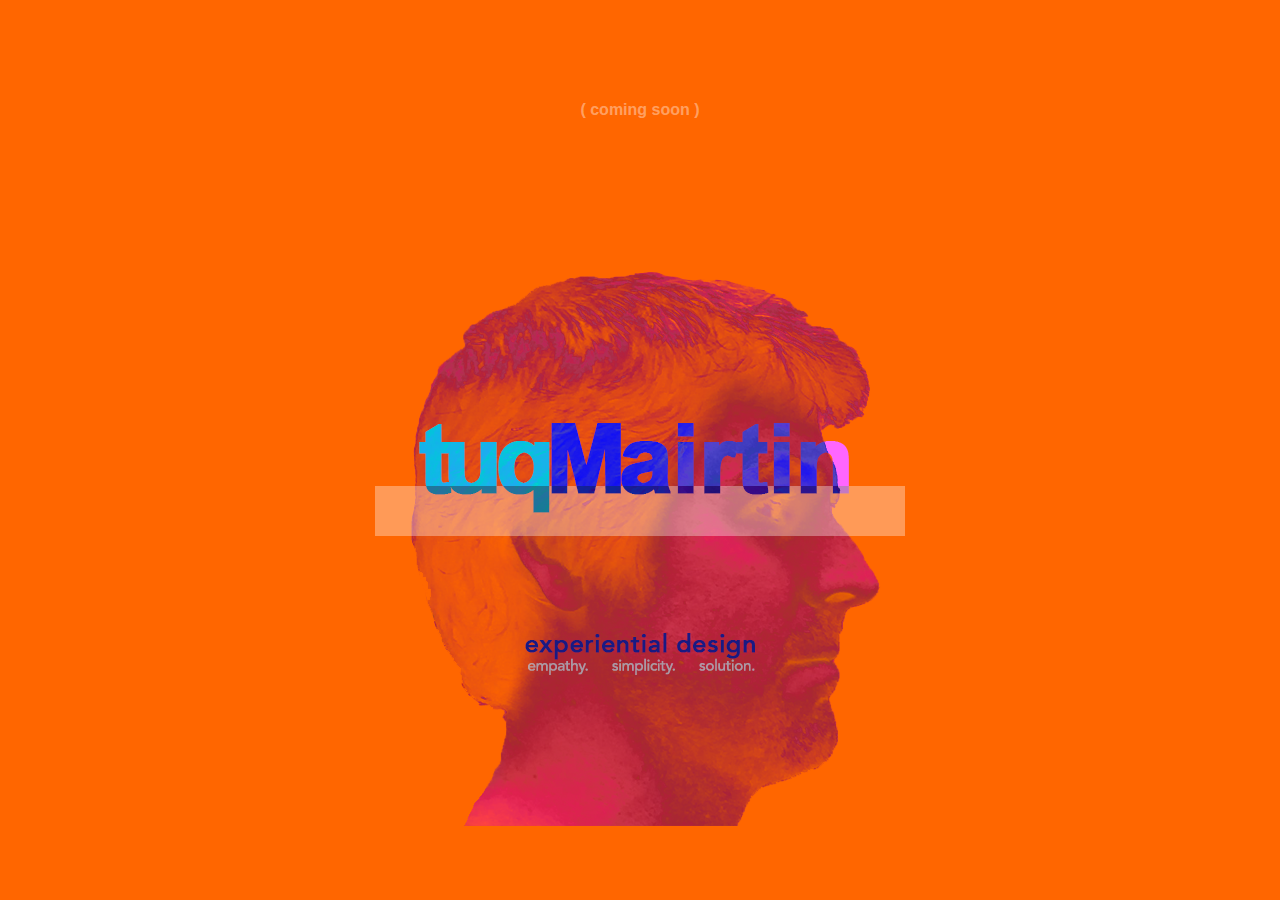
<file: index.html>
<!DOCTYPE html>
<html>
<head>
	<meta charset="UTF-8">
	<title>tuqMairtin</title>
	<link rel="stylesheet" type="text/css" href="css/reset.css">
	<link rel="stylesheet" type="text/css" href="css/main.css">
</head>
<body>

<p>( coming soon )</p>

<img class="logo" src="img/tuqMairtin-portrait-logo.png" alt="tuqMairtin experential design">

</body>
</html>
</file>
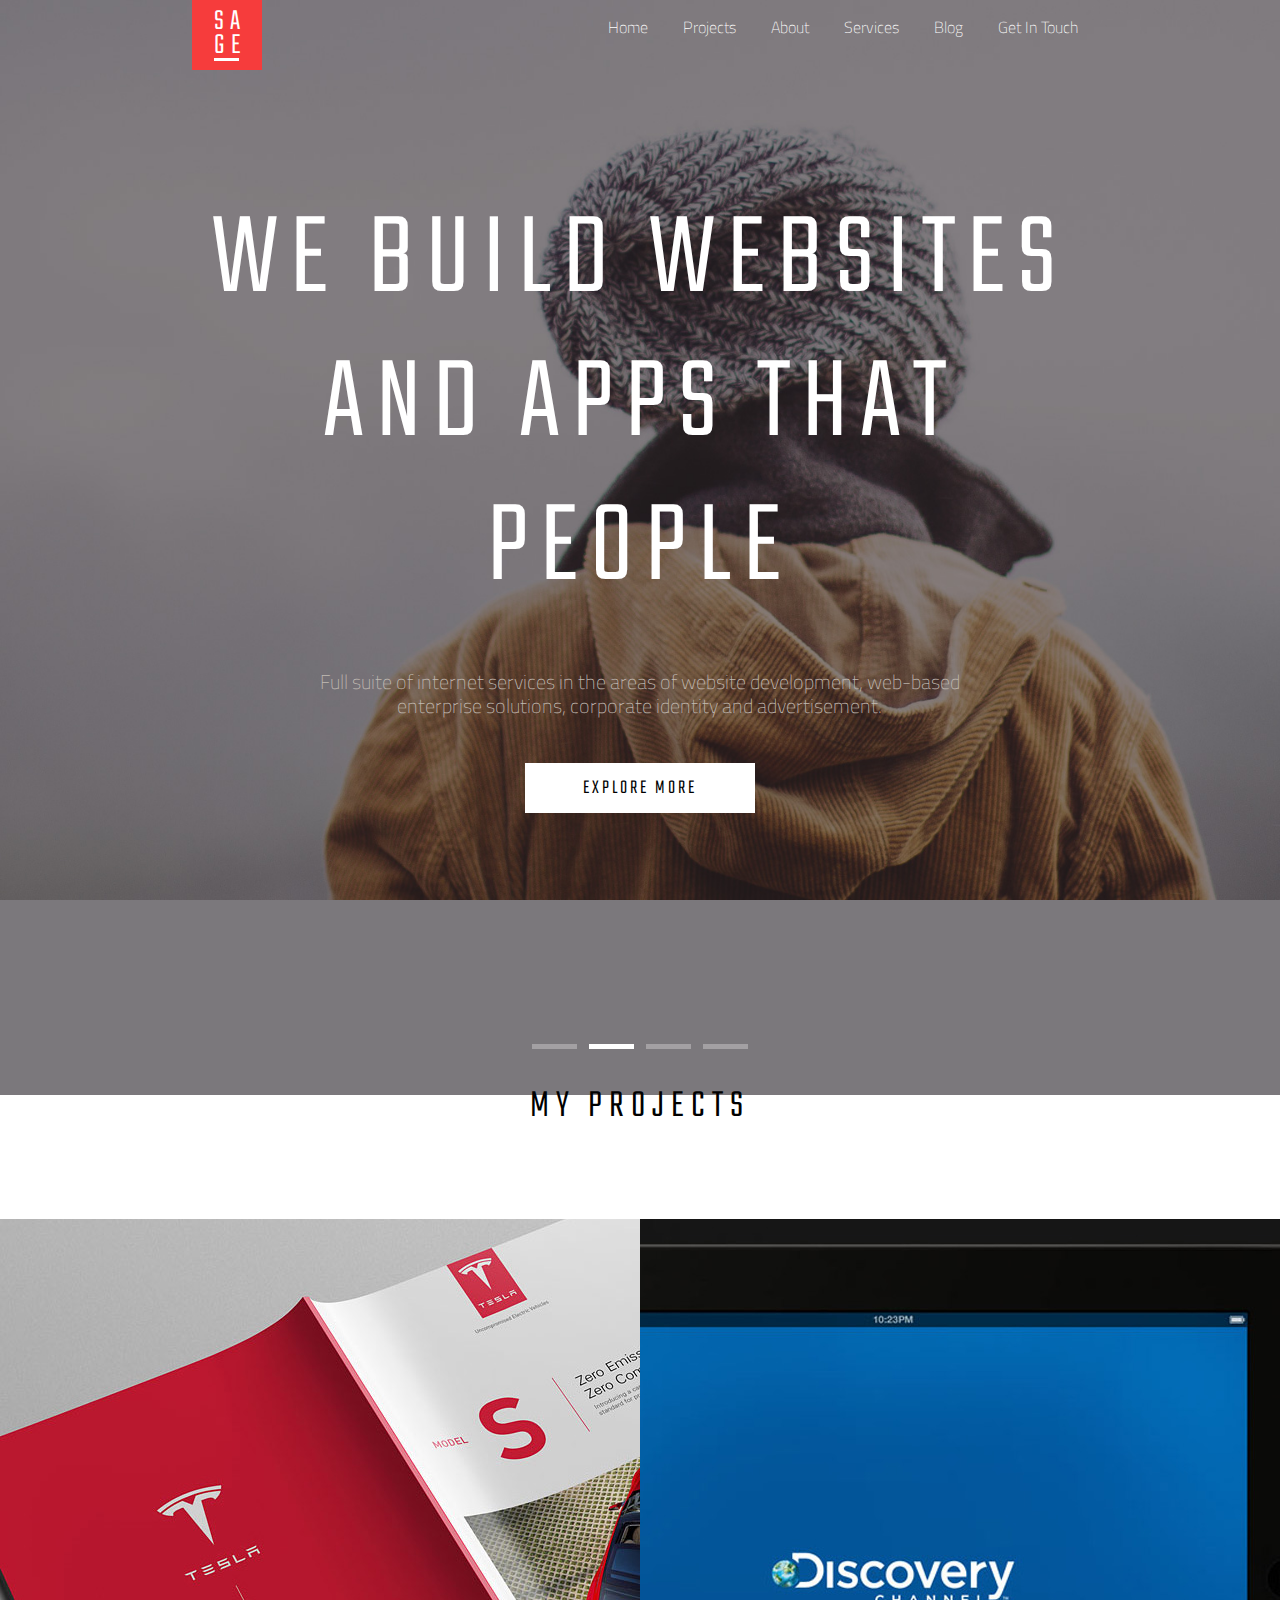
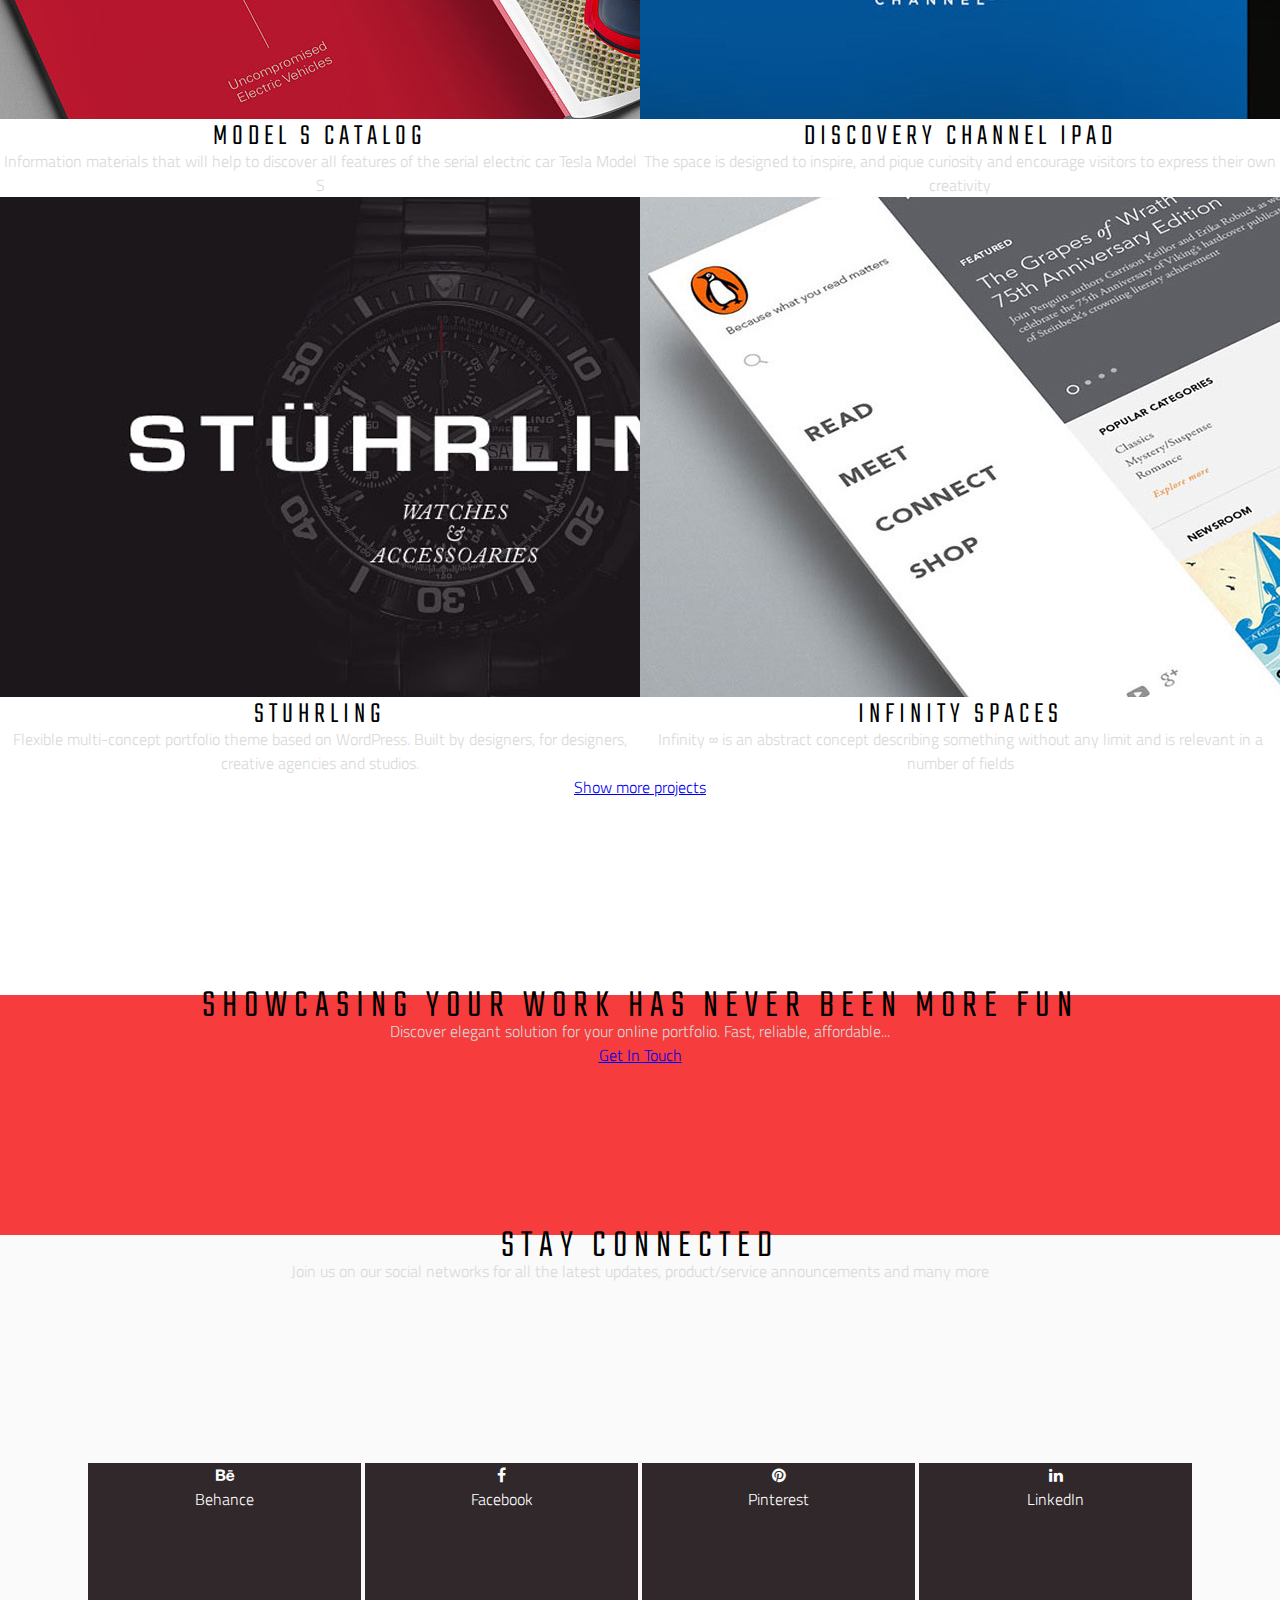
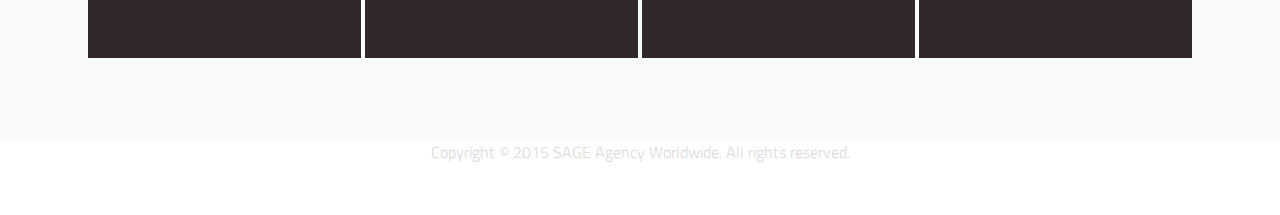
<file: Simple/index.html>
<!DOCTYPE html>
<html lang="en">
<head>
	<meta charset="UTF-8">
	<title>tuqMairtin - interactive designer</title>
		<link rel="stylesheet" href="css/reset.min.css">
		<link href='http://fonts.googleapis.com/css?family=Teko:200,300,400' rel='stylesheet' type='text/css'>
		<link href='http://fonts.googleapis.com/css?family=Titillium+Web:200,300' rel='stylesheet' type='text/css'>
		<link rel="stylesheet" href="https://maxcdn.bootstrapcdn.com/font-awesome/4.3.0/css/font-awesome.min.css">
		<link rel="stylesheet" href="css/main.css">		
	</head>
</head>

<body>
	<div class="container">
		<header>
			<section class="top_bar group">

				<div class="logo">
					<div class="logo_text"><a href="#">SA<br>GE</a></div>
					<div class="logo_underline"></div>
				</div>			
				
				<nav class="navigation">
					<ul>
						<li class="home"><a href="#">Home</a></li>
						<li class="nonactive"><a href="#">Projects</a></li>
						<li class="nonactive"><a href="#">About</a></li>
						<li class="nonactive"><a href="#">Services</a></li>
						<li class="nonactive"><a href="#">Blog</a></li>
						<li class="nonactive"><a href="#">Get In Touch</a></li>
					</ul>
				</nav>
			</section>

			<section class="hero">
		
				<div class="title">
					<h1 class="hero_title">We build websites and apps that people</h1>
					<p>Full suite of internet services in the areas of website development, web-based enterprise solutions, corporate identity and advertisement.</p>
					
					<a href="#projects" class="explore"><button>Explore More</button></a>

				<nav>
					<ul>
						<li class="nonactive"></li>
						<li class="active"></li>
						<li class="nonactive"></li>
						<li class="nonactive"></li>
					</ul>
				</nav>

				</div>
			</section>

		</header>

	</div>
	
	<main>

			<section class="work">
			
				<h2 class="projects_title">My Projects</h2>

				<article class="p1">
					<figure><a href="#"><img src="img/projects/tesla.jpg" alt="Tesla"></a></figure>
					<h3>Model S Catalog</h3>
					<p>Information materials that will help to discover all features of the serial electric car Tesla Model S</p>
				</article>
	
				<article class="p2">
					<figure><a href="#"><img src="img/projects/discovery.jpg" alt="Discovery"></a></figure>
					<h3>Discovery Channel iPad</h3>
					<p>The space is designed to inspire, and pique curiosity and encourage visitors to express their own creativity</p>
				</article>

				<article class="p3">
					<figure><a href="#"><img src="img/projects/stuhrling.jpg" alt="Sturhling"></a></figure>
					<h3>Stuhrling</h3>
					<p>Flexible multi-concept portfolio theme  based on WordPress. Built by designers, for designers, creative agencies and studios.</p>
				</article>

				<article class="p4">
					<figure><a href="#"><img src="img/projects/infinity.jpg" alt=""></a></figure>
					<h3>Infinity Spaces</h3>
					<p>Infinity &infin; is an abstract concept describing something without any limit and is relevant in a number of fields</p>
				</article>

				<aside class="show_more clearfix">
					<a href="#">Show more projects</a>
				</aside>
			</section>

			<section class="cta">			
				<h2>Showcasing your work has never been more fun</h2>
				<p>Discover elegant solution for your online portfolio. Fast, reliable, affordable...</p>
				<a href="#" class="button">Get In Touch</a>
			</section>

			<section class="contact">
				<div class="">
					<h2>Stay Connected</h2>
					<p>Join us on our social networks for all the latest updates, product/service announcements and many more</p>
					<ul class="social">
						<li><a href="#" target="_blank"><i class="fa fa-behance"></i><br>Behance</a></li>
						<li><a href="#" target="_blank"><i class="fa fa-facebook"></i><br>Facebook</a></li>
						<li><a href="#" target="_blank"><i class="fa fa-pinterest"></i><br>Pinterest</a></li>
						<li><a href="#" target="_blank"><i class="fa fa-linkedin"></i><br>LinkedIn</a></li>
					</ul>
				</div>
			</section>


	</main>

	<footer class="copyright">
		<p>Copyright &copy; 2015 SAGE Agency Worldwide. All rights reserved.</p>
	</footer>

</body>

</html>
</file>
<file: css/main.css>
html {
    position: relative;
    min-height: 100%;
    background-color: #ff6600 }

body {
	font-family: Arial, Helvetica, sans-serif;
	font-weight: bold;
	font-size: 12pt;
	text-align: center;
	color: rgba(255, 255, 255, 0.4);
	margin-top: 8%;
    display: block;
    margin-left: auto;
    margin-right: auto }

img.logo {
	margin-top: 12%;
    display: block;
    margin-left: auto;
    margin-right: auto }
</file>
<file: Simple/css/main.css>
*{
	box-sizing: border-box;
}
.group:after {
  content: "";
  display: table;
  clear: both;
}

body{
	font-family: 'Titillium Web', Arial, Helvetica, sans-serif;
	font-size: 16px;
	font-weight: 300;
	text-align: center;
	line-height: 1.5em;
	color: #d9d8d9;
	background: url(../img/background.jpg) center center no-repeat fixed;
	-webkit-background-size: cover;
	-moz-background-size: cover;
	-o-background-size: cover;
	background-size: cover;
	background-color: #7b787c;
}

.container{
	position: relative;
	width: 70%;
	max-width: 100%;
	margin: 0 auto;
}


.top_bar {
	margin-bottom: 120px;
}


.navigation {
	display: inline-block;
	float: right;
	cursor: pointer;
	margin-top: 15px;
	text-decoration: none;
}

.home {
	font-weight: 300;
}

.navigation ul li {
	display: inline-block;
	float: left;
	cursor: pointer;
	padding: 0px 10px 0px 25px;
	text-decoration: none;
	color: #fff;
}

.navigation a {
	text-decoration: none;
	cursor: pointer;
	color: #fff;
	font-weight: 200;
}

h1 {
	font-family: Teko, Helvetica, Arial, sans-serif;
	font-weight: 300;
	text-transform: uppercase;
	color: #fff;
	line-height: 1.2em;
}

.logo {
	float: left;
	width: 70px;
	height: 70px;
	background-color: #f63c3c;
}

.logo_text {
	display: block;
	margin-top: 10px;
    margin-left: 5px;
    font-family: Teko, Helvetica, Arial, sans-serif;
	font-size: 30px;
	font-weight: 300;
	text-transform: uppercase;
	color: #fff;
	letter-spacing: 6px;
	line-height: 0.8em;
	text-align: center;
}

.logo a {
	color: #fff;
	text-decoration: none;
}

.logo_underline
{
	display: block;
    margin-left: 22px;
    width:25px;
    height:3px;
    background-color:#fff;

}

.hero{
	margin-bottom: 40px;
}

.hero_title {

	font-size: 120px;
	letter-spacing: 12px;
	margin-bottom: 48px;
	text-align: center;
}

.hero .active {
	display: inline-block;
	margin-top: 231px;
	margin-right: 4px;
	margin-left: 4px;
    width:45px;
    height:5px;
	background-color: #fff;
    text-decoration: none;
}

.hero .nonactive {
	display: inline-block;
	margin-top: 231px;
	margin-right: 4px;
	margin-left: 4px;
    width:45px;
    height:5px;
    opacity: 0.3;
    background-color: #fff;
    text-decoration: none;
}

h2 {
	color: #000;
	font-size: 40px;
	font-family: Teko, Helvetica, Arial, sans-serif;
	font-weight: 300;
	text-transform: uppercase;
	letter-spacing: 7px;
}

h3{
	color: #000;
	font-size: 30px;
	font-family: Teko, Helvetica, Arial, sans-serif;
	font-weight: 300;
	text-transform: uppercase;
	letter-spacing: 5px;
}


.projects_title {

}

.p1 {
	position: relative;
	margin-top: 100px;
	float: left;
	display: inline-block;
	max-width:50%;
 	max-height:50%;
 	clear: left;
}

.p2 {
	position: relative;
	margin-top: 100px;
	float: right;
	display: inline-block;
	max-width: 50%;
 	max-height: 50%;
 	clear: right;
	
}

.p3 {
	position: relative;
	margin-top: 100px;
	float: left;
	display: inline-block;
	margin: 0 auto;
	width: 50%;
}

.p4 {
	position: relative;
	margin-top: 100px;
	float: right;
	display: inline-block;
	margin: 0 auto;
	width: 50%;
}

.title p {
	position: relative;
	width: 80%;
	max-width: 100%;
	margin: 0 auto;
	margin-bottom: 45px;
	font-size: 20px;
	font-weight: 200;
	text-align: center;
	color: #c2bbb4;
}

button {
	display: inline-block;
    margin-left: auto;
    margin-right: auto;
	font-family: 'Teko', Arial, Helvetica, sans-serif;
	font-weight: 300;
	font-size: 20px;
	text-transform: uppercase;
	letter-spacing: 3px;
	color: #000;
	background-color: #fff;
	border: none;
	vertical-align: bottom;
	height: 50px;
	width: 230px;
	cursor: pointer;
}

.work {
	background-color: #fff;
	max-width: 100%;
	height: 1500px;
}

.cta {
	background-color: #f63c3c;
	max-width: 100%;
	height: 240px;
}

.contact {
	background-color: #fafafa;
	max-width: 100%;
	height: 505px;
}

.contact ul li {
	display: inline-block;
	cursor: pointer;
	margin-top: 180px;
	text-decoration: none;
	color: #fff;
	background-color: #30282a;
	width: 273px;
	height: 195px;
}

.contact a {
	text-decoration: none;
	cursor: pointer;
	color: #fff;
	font-weight: 300;
}

footer {
	background-color: #fff;
	max-width: 100%;
	height: 75px;
}
</file>
